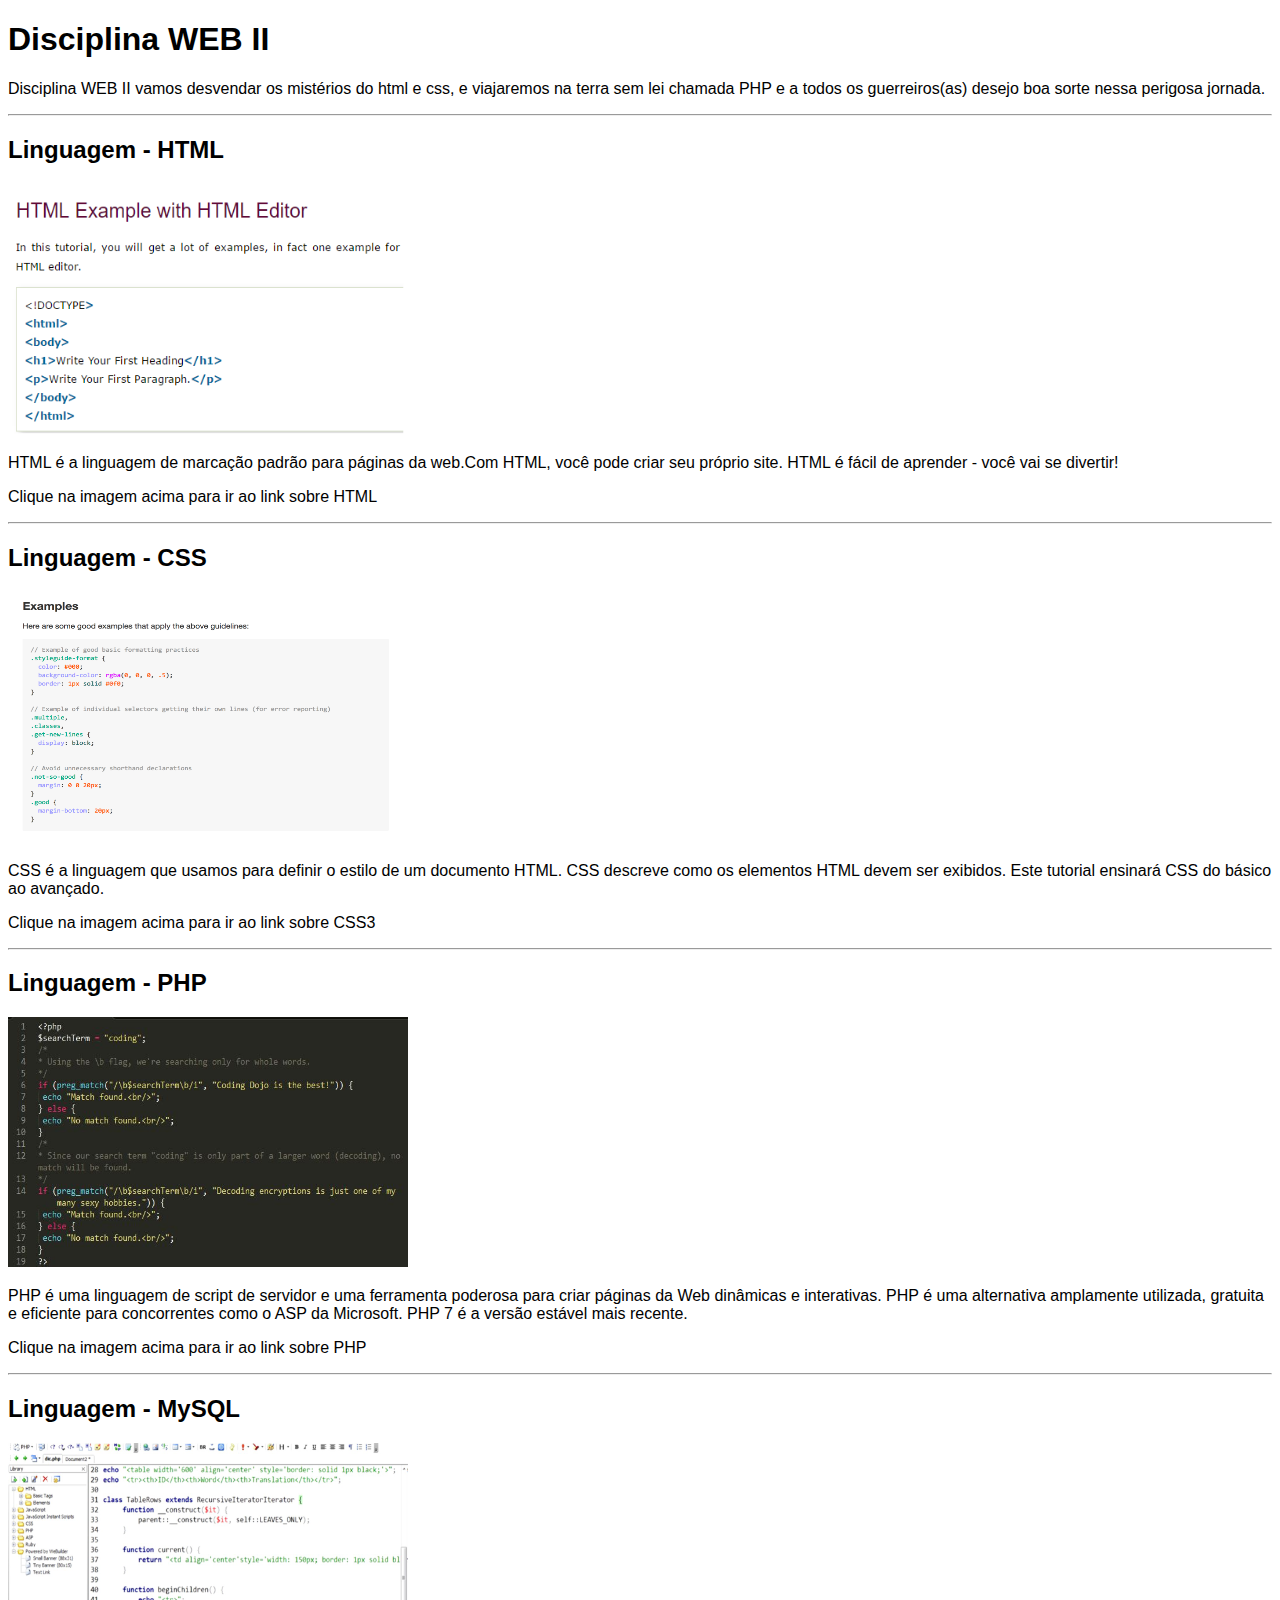
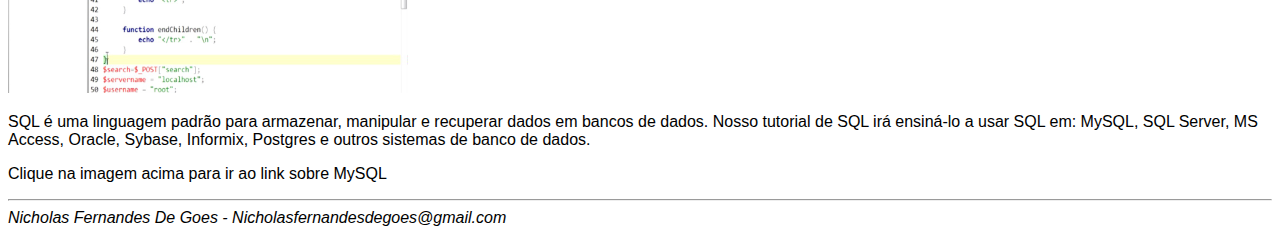
<file: atividade-aula2/index.html>
<!DOCTYPE html>

<html lang="pt-br">

    <head> 
        <!--cabeça do Site-->
        <link rel="stylesheet" href="css/estilo.css">
        <meta charset="UTF-8">
        <meta name="viewport" content="width=device-width, initial-scale=1.0">
        <meta name="author" content="Nicholas Goes - Nicholasfernandesdegoes@gmail.com">
        <meta name="keywords" content="Disciplina WEB II, HTML5, CSS3, Aulas QI, MySQL, PHP ">
        <meta name="description" content="Atividade 02 Desvendando WEB II.">
        <!--Titulo-->
        <title>Atividade 02 Desvendando WEB II.</title>
    </head>

    <body>  <!--Corpo do site-->

        <!--Cabeçalho-->
        <header>
            <h1>Disciplina WEB II</h1>          
            <p>Disciplina WEB II vamos desvendar os mistérios do html e css, e viajaremos na terra sem lei chamada PHP e a todos os guerreiros(as) desejo boa sorte nessa perigosa jornada.</p>
            <hr>
        </header>

        <!--Principal-->
        <main>
            <h2>Linguagem - HTML</h2>
                <!--Link HTML-->
                <a href="https://www.w3schools.com/html/default.asp" target="_blank"><img class="html" src="img/html_image.png" alt="HTML Example"></a>   
                <p>HTML é a linguagem de marcação padrão para páginas da web.Com HTML, você pode criar seu próprio site. HTML é fácil de aprender - você vai se divertir!</p>        
                <p>Clique na imagem acima para ir ao link sobre HTML</p>
                <hr>

            <h2>Linguagem - CSS</h2>
                <!--Link CSS-->
                <a href="https://www.w3schools.com/css/default.asp" target="_blank"><img class="css" src="img/css_example.png" alt="CSS Example"></a>
                <p>CSS é a linguagem que usamos para definir o estilo de um documento HTML. CSS descreve como os elementos HTML devem ser exibidos. Este tutorial ensinará CSS do básico ao avançado.</p>
                <p>Clique na imagem acima para ir ao link sobre CSS3</p>
                <hr>

            <h2>Linguagem - PHP</h2>
                <!--Link PHP-->
                <a href="https://www.w3schools.com/php/default.asp" target="_blank"><img class="php" src="img/php_example.jpg" alt="PHP Example"></a>
                <p>PHP é uma linguagem de script de servidor e uma ferramenta poderosa para criar páginas da Web dinâmicas e interativas. PHP é uma alternativa amplamente utilizada, gratuita e eficiente para concorrentes como o ASP da Microsoft. PHP 7 é a versão estável mais recente.</p>
                <p>Clique na imagem acima para ir ao link sobre PHP</p>
                <hr>

            <h2>Linguagem - MySQL</h2>
                <!--Link MySQL-->
                <a href="https://www.w3schools.com/sql/default.asp" target="_blank"><img class="mysql" src="img/mysql_example.jpg" alt="MySQL Example"></a>
                <p>SQL é uma linguagem padrão para armazenar, manipular e recuperar dados em bancos de dados. Nosso tutorial de SQL irá ensiná-lo a usar SQL em: MySQL, SQL Server, MS Access, Oracle, Sybase, Informix, Postgres e outros sistemas de banco de dados.</p>
                <p>Clique na imagem acima para ir ao link sobre MySQL</p>
                <hr>

                <!--Saudades de fazer as pagina basiquinha :) -->
                <address>Nicholas Fernandes De Goes - Nicholasfernandesdegoes@gmail.com </address>
        </main>
    </body>
</html>
</file>
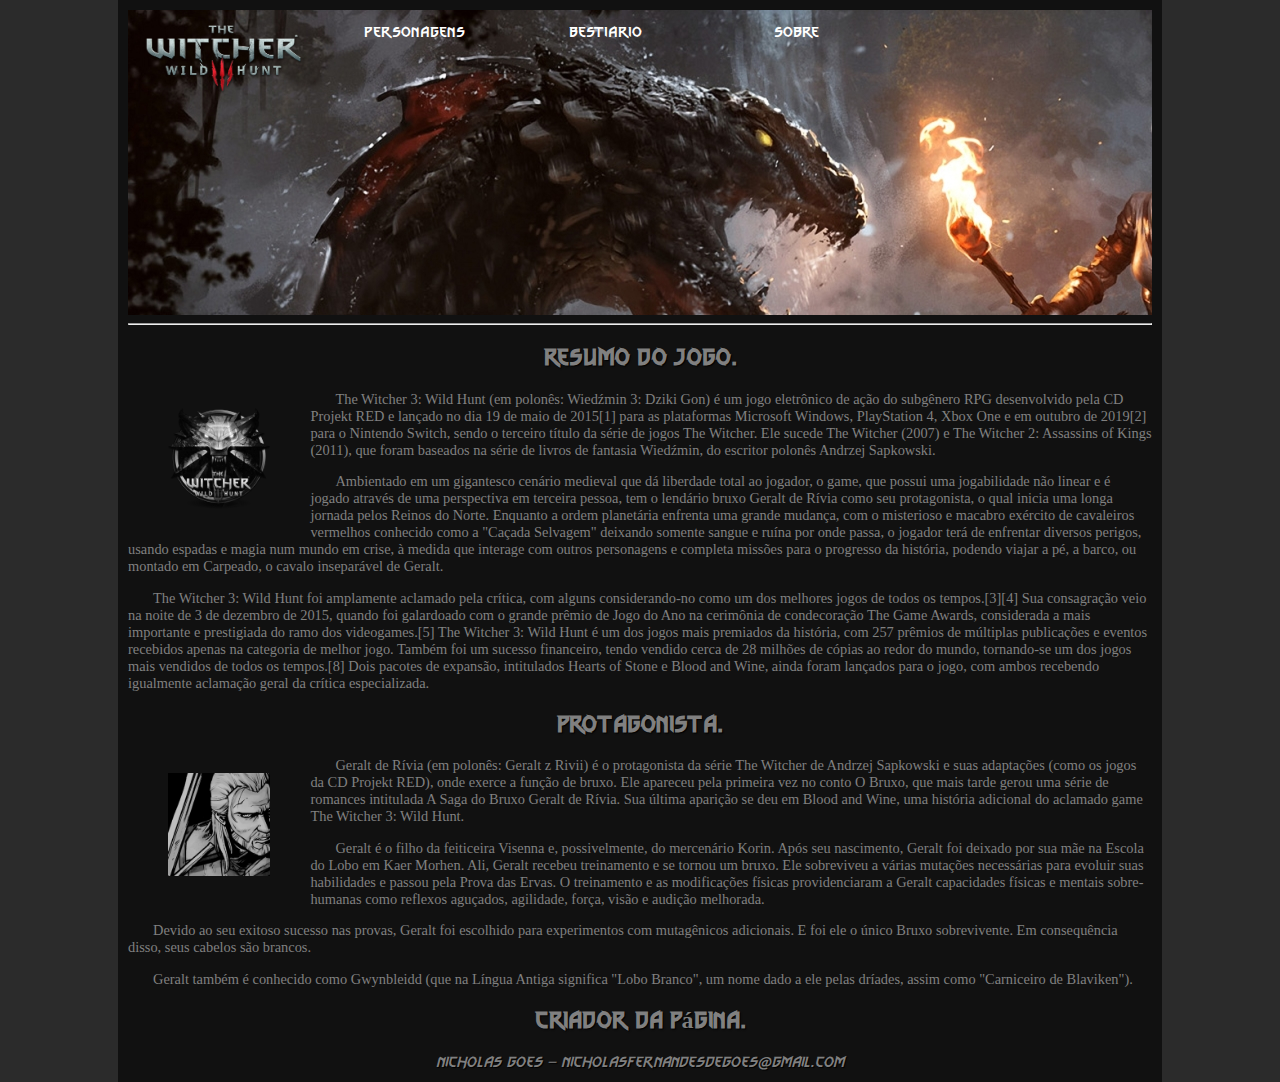
<file: atividade-aula3/index.html>
<!DOCTYPE html>
<html lang="pt-br">
<head>
    <meta charset="UTF-8">
    <meta name="description" content="Página para a atividade 2, sobre o jogo the Witcher 3: Wild Hunt.">
	<meta name="keywords" content="HTML, CSS, Estilization, Web">
	<meta name="author" content="Nicholas Goes::NicholasFernandesDeGoes@gmail.com">		
    <meta name="viewport" content="width=device-width, initial-scale=1.0">
    <link rel="stylesheet" href="css/estilo.css">
    <link rel="sortcut icon" href="img/icone-witcher.png" type="image/png">

    <title>The Witcher 3: Wild Hunt</title>
</head>
<body>
    <main>
        <header>
            <h1 id="principal"> Página do The Witcher 3</h1>
            <ul>
                <li><a href="index.html"><img class="logo" src="img/home-logo.png" alt="Logo do the witcher3"></a></li>
                <li><a href="https://witcher.fandom.com/wiki/Category:The_Witcher_3_characters" target="_blank">personagens</a></li>
                <li><a href="https://witcher.fandom.com/wiki/The_Witcher_3_bestiary" target="_blank">Bestiario</a></li>            
                <li><a href="https://witcher.fandom.com/wiki/The_Witcher_3:_Wild_Hunt" target="_blank">Sobre</a></li>
            </ul>
        </header>
        <hr>		
			<h2 class="subtitulo"> Resumo do jogo.</h2>
        <figure>
            <img src="img/icone-witcher.png" alt="Logo do the witcher 3.">
        </figure>
            <p>The Witcher 3: Wild Hunt (em polonês: Wiedźmin 3: Dziki Gon) é um jogo eletrônico de ação do subgênero RPG desenvolvido pela CD Projekt RED e lançado no dia 19 de maio de 2015[1] para as plataformas Microsoft Windows, PlayStation 4, Xbox One e em outubro de 2019[2] para o Nintendo Switch, sendo o terceiro título da série de jogos The Witcher. Ele sucede The Witcher (2007) e The Witcher 2: Assassins of Kings (2011), que foram baseados na série de livros de fantasia Wiedźmin, do escritor polonês Andrzej Sapkowski.</p>
            <p>Ambientado em um gigantesco cenário medieval que dá liberdade total ao jogador, o game, que possui uma jogabilidade não linear e é jogado através de uma perspectiva em terceira pessoa, tem o lendário bruxo Geralt de Rívia como seu protagonista, o qual inicia uma longa jornada pelos Reinos do Norte. Enquanto a ordem planetária enfrenta uma grande mudança, com o misterioso e macabro exército de cavaleiros vermelhos conhecido como a "Caçada Selvagem" deixando somente sangue e ruína por onde passa, o jogador terá de enfrentar diversos perigos, usando espadas e magia num mundo em crise, à medida que interage com outros personagens e completa missões para o progresso da história, podendo viajar a pé, a barco, ou montado em Carpeado, o cavalo inseparável de Geralt.</p> 
            <p>The Witcher 3: Wild Hunt foi amplamente aclamado pela crítica, com alguns considerando-no como um dos melhores jogos de todos os tempos.[3][4] Sua consagração veio na noite de 3 de dezembro de 2015, quando foi galardoado com o grande prêmio de Jogo do Ano na cerimônia de condecoração The Game Awards, considerada a mais importante e prestigiada do ramo dos videogames.[5] The Witcher 3: Wild Hunt é um dos jogos mais premiados da história, com 257 prêmios de múltiplas publicações e eventos recebidos apenas na categoria de melhor jogo. Também foi um sucesso financeiro, tendo vendido cerca de 28 milhões de cópias ao redor do mundo, tornando-se um dos jogos mais vendidos de todos os tempos.[8] Dois pacotes de expansão, intitulados Hearts of Stone e Blood and Wine, ainda foram lançados para o jogo, com ambos recebendo igualmente aclamação geral da crítica especializada.</p>  

            <h2 class="subtitulo"> protagonista.</h2>
        <figure>
            <img src="img/gerald-rivia.png" alt="Logo do the witcher 3.">
        </figure>
            <p>Geralt de Rívia (em polonês: Geralt z Rivii) é o protagonista da série The Witcher de Andrzej Sapkowski e suas adaptações (como os jogos da CD Projekt RED), onde exerce a função de bruxo. Ele apareceu pela primeira vez no conto O Bruxo, que mais tarde gerou uma série de romances intitulada A Saga do Bruxo Geralt de Rívia. Sua última aparição se deu em Blood and Wine, uma história adicional do aclamado game The Witcher 3: Wild Hunt.</p>
            <p>Geralt é o filho da feiticeira Visenna e, possivelmente, do mercenário Korin. Após seu nascimento, Geralt foi deixado por sua mãe na Escola do Lobo em Kaer Morhen. Ali, Geralt recebeu treinamento e se tornou um bruxo. Ele sobreviveu a várias mutações necessárias para evoluir suas habilidades e passou pela Prova das Ervas. O treinamento e as modificações físicas providenciaram a Geralt capacidades físicas e mentais sobre-humanas como reflexos aguçados, agilidade, força, visão e audição melhorada.</p>
            <p>Devido ao seu exitoso sucesso nas provas, Geralt foi escolhido para experimentos com mutagênicos adicionais. E foi ele o único Bruxo sobrevivente. Em consequência disso, seus cabelos são brancos.</p>
            <p>Geralt também é conhecido como Gwynbleidd (que na Língua Antiga significa "Lobo Branco", um nome dado a ele pelas dríades, assim como "Carniceiro de Blaviken").</p>
            
            <h2 class="subtitulo"> Criador da página.</h2>  
            <address>Nicholas Goes - NicholasFernandesDeGoes@gmail.com</address>
        
        
    </main>
    
</body>
</html>
</file>
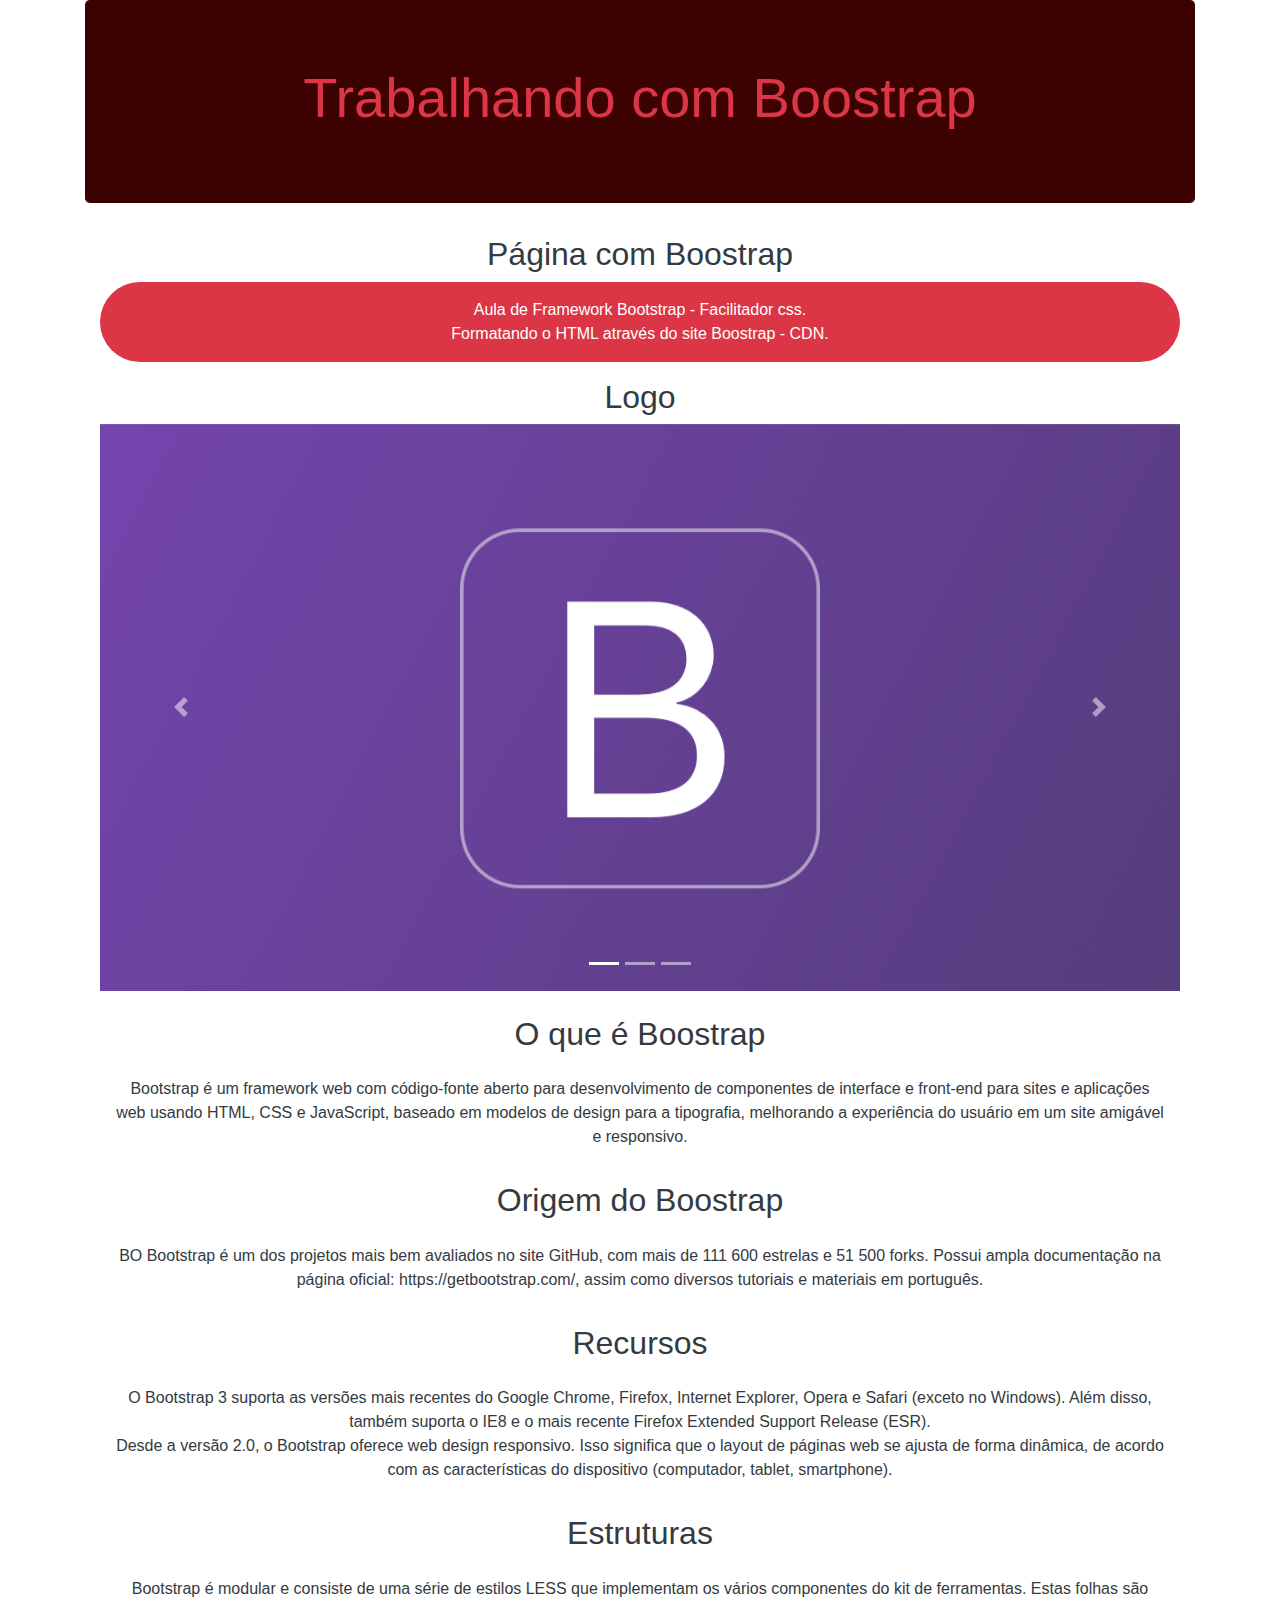
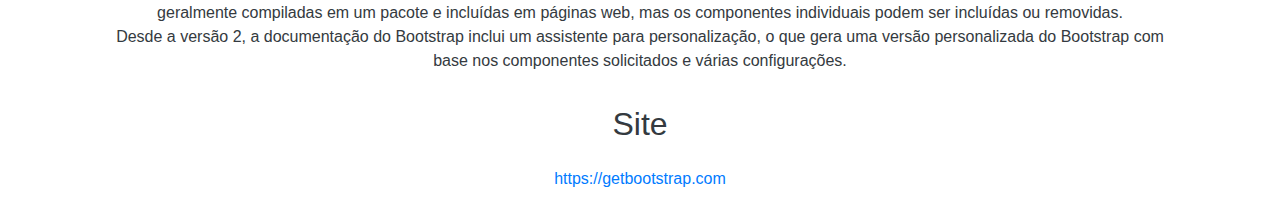
<file: atividade-bootstrap/index.html>
<!DOCTYPE html>
<html lang="en" dir="ltr">
  <head>
    <meta charset="utf-8">
    <title>Framework Bootstrap - facilitando a estilização CSS</title>
    <link rel="shortcut icon" href="img/boostrap-logo.png">
    <meta name="description" content="Página exercitar o uso do framework Bootstrap - framework FrontEnd">
    <meta name="keywords" content="Framework, Bootstrap, CSS, HTML, PHP">
    <meta name="author" content="Nicholas Goes">
    <meta name="viewport" content="width=device-width, initial-scale=1, shrink-to-fit=no">
    <link rel="stylesheet" href="https://stackpath.bootstrapcdn.com/bootstrap/4.3.1/css/bootstrap.min.css" integrity="sha384-ggOyR0iXCbMQv3Xipma34MD+dH/1fQ784/j6cY/iJTQUOhcWr7x9JvoRxT2MZw1T" crossorigin="anonymous">
    <link rel="stylesheet" href="css/estilo.css" type="text/css">
    
    </head>
  <body>
    <main class="container">
      <header class="jumbotron">
        <h1 class="display-4 text-danger text-center rounded-pill">Trabalhando com Boostrap</h1>
      </header>

      <section class="container">
        <h2 class="text-dark text-center">Página com Boostrap</h2>
        <p class="bg-danger text-white text-center p-3 rounded-pill">
          Aula de Framework Bootstrap - Facilitador css. <br>
          Formatando o HTML através do site Boostrap - CDN.
        </p>
      </section>

      <!--Não funciona por causa do Jquery Bugado-->
      <section class="container">
        <h2 class="text-dark text-center">Logo</h2>
        <div id="Carousel" class="carousel slide" data-ride="carousel">
          <ol class="carousel-indicators">
            <li data-target="#carouselExampleIndicators" data-slide-to="0" class="active"></li>
            <li data-target="#carouselExampleIndicators" data-slide-to="1"></li>
            <li data-target="#carouselExampleIndicators" data-slide-to="2"></li>
          </ol>
          <div class="carousel-inner">
            <div class="carousel-item active" data-interval="10000">
                <img src="img/boostrap01.png" class="d-block w-100" alt="Boostrap 01">
            </div>
            <div class="carousel-item" data-interval="2000">
              <img src="img/boostrap02.png" class="d-block w-100" alt="Boostrap 02">
            </div>
            <div class="carousel-item" data-interval="2000"> 
              <img src="img/boostrap03.png" class="d-block w-100" alt="Boostrap 03">
            </div>
          </div>
          <a class="carousel-control-prev" href="#Carousel" role="button" data-slide="prev">
            <span class="carousel-control-prev-icon" aria-hidden="true"></span>
            <span class="sr-only">Previous</span>
          </a>
          <a class="carousel-control-next" href="#Carousel" role="button" data-slide="next">
            <span class="carousel-control-next-icon" aria-hidden="true"></span>
            <span class="sr-only">Next</span>
          </a>
        </div>
        <br>
      </section>

      <section class="container">
        <h2 class="text-dark text-center">O que é Boostrap</h2>
        <p class=" text-dark text-center p-3">
          Bootstrap é um framework web com código-fonte aberto para desenvolvimento de componentes de interface e front-end para sites e aplicações web usando HTML, CSS e JavaScript, baseado em modelos de design para a tipografia, melhorando a experiência do usuário em um site amigável e responsivo.
        </p>
      </section>

      <section class="container">
        <h2 class="text-dark text-center">Origem do Boostrap</h2>
        <p class=" text-dark text-center p-3">
          BO Bootstrap é um dos projetos mais bem avaliados no site GitHub, com mais de 111 600 estrelas e 51 500 forks. Possui ampla documentação na página oficial: https://getbootstrap.com/, assim como diversos tutoriais e materiais em português.
        </p>
      </section>

      <section class="container">
        <h2 class="text-dark text-center">Recursos</h2>
        <p class=" text-dark text-center p-3">
          O Bootstrap 3 suporta as versões mais recentes do Google Chrome, Firefox, Internet Explorer, Opera e Safari (exceto no Windows). Além disso, também suporta o IE8 e o mais recente Firefox Extended Support Release (ESR).<br>
          Desde a versão 2.0, o Bootstrap oferece web design responsivo. Isso significa que o layout de páginas web se ajusta de forma dinâmica, de acordo com as características do dispositivo (computador, tablet, smartphone).
        </p>
      </section>

      <section class="container">
        <h2 class="text-dark text-center">Estruturas</h2>
        <p class=" text-dark text-center p-3">
          Bootstrap é modular e consiste de uma série de estilos LESS que implementam os vários componentes do kit de ferramentas. Estas folhas são geralmente compiladas em um pacote e incluídas em páginas web, mas os componentes individuais podem ser incluídas ou removidas.<br>
          Desde a versão 2, a documentação do Bootstrap inclui um assistente para personalização, o que gera uma versão personalizada do Bootstrap com base nos componentes solicitados e várias configurações.
        </p>
      </section>

      <section class="container">
        <h2 class="text-dark text-center">Site</h2>
        <p class=" text-dark text-center p-3"><a href="https://getbootstrap.com" target="_blank">https://getbootstrap.com</a></p>
      </section>
    </main>

    <script src="https://code.jquery.com/jquery-3.3.1.slim.min.js" integrity="sha384-q8i/X+965DzO0rT7abK41JStQIAqVgRVzpbzo5smXKp4YfRvH+8abtTE1Pi6jizo" crossorigin="anonymous"></script>
    <script src="https://cdnjs.cloudflare.com/ajax/libs/popper.js/1.14.7/umd/popper.min.js" integrity="sha384-UO2eT0CpHqdSJQ6hJty5KVphtPhzWj9WO1clHTMGa3JDZwrnQq4sF86dIHNDz0W1" crossorigin="anonymous"></script>
    <script src="https://stackpath.bootstrapcdn.com/bootstrap/4.3.1/js/bootstrap.min.js" integrity="sha384-JjSmVgyd0p3pXB1rRibZUAYoIIy6OrQ6VrjIEaFf/nJGzIxFDsf4x0xIM+B07jRM" crossorigin="anonymous"></script>
  </body>
</html>
</file>
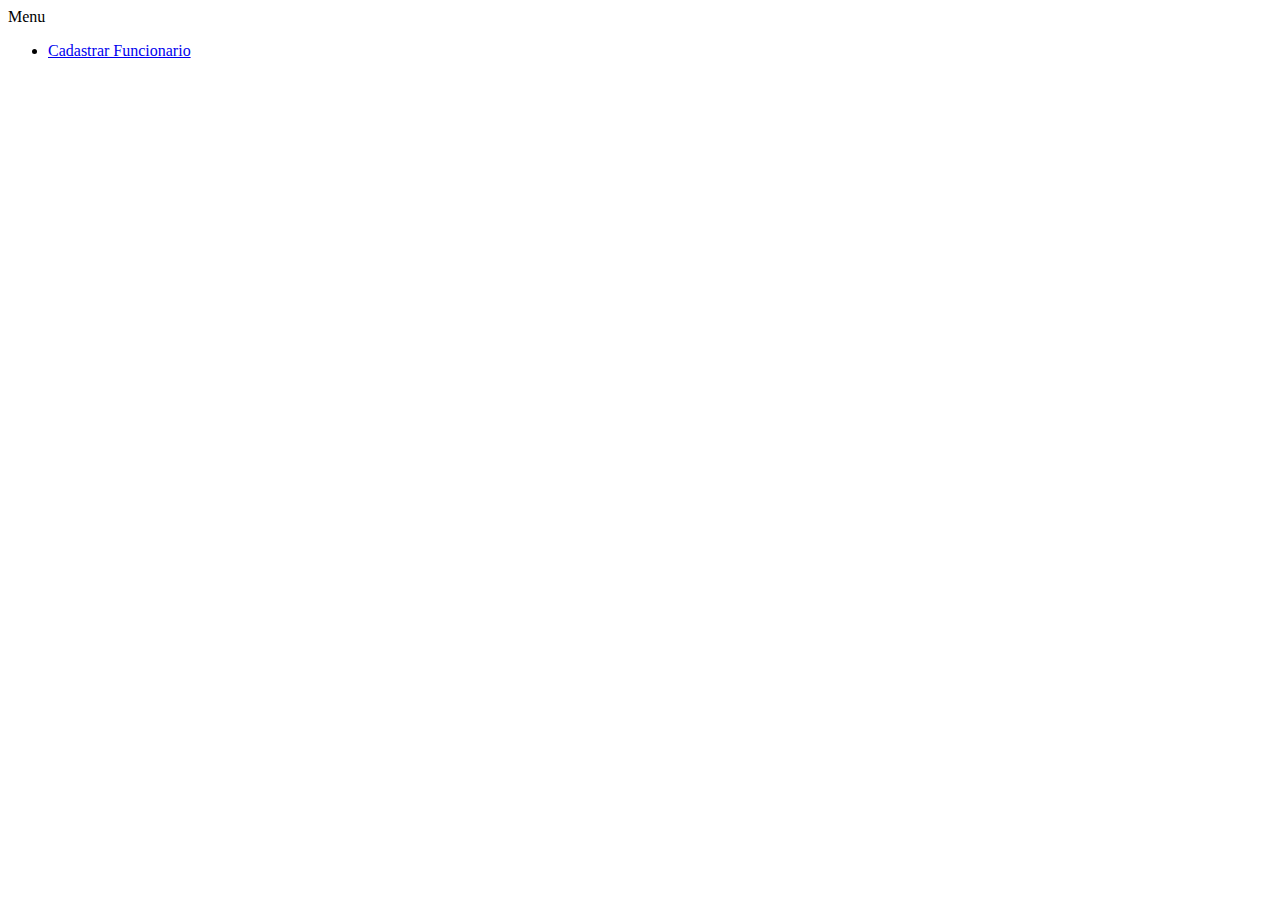
<file: Atividade-calculadora/index.html>
<!DOCTYPE html>
<html lang="pt-br">
<head>
    <meta charset="UTF-8">
    <meta name="author" content="Nicholas Goes">
	<meta name="description" content="Página OnePage - Cadastro de Cliente">
    <meta name="keyword" content="One Page, HTML, CSS, Link, âncora, scrool">
    <meta name="viewport" content="width=device-width, initial-scale=1.0">
    <link rel="stylesheet" href="https://cdn.jsdelivr.net/npm/bootstrap@4.5.3/dist/css/bootstrap.min.css" integrity="sha384-TX8t27EcRE3e/ihU7zmQxVncDAy5uIKz4rEkgIXeMed4M0jlfIDPvg6uqKI2xXr2" crossorigin="anonymous">
    <title>Menu Calculadora</title>
</head>
<body>
    <header>
        Menu
    </header>
<main>
    <nav>
        <ul><li><a href="view/calculadora.php">Cadastrar Funcionario</a></li></ul>
    </nav>
</main>
    
</body>
</html>
</file>
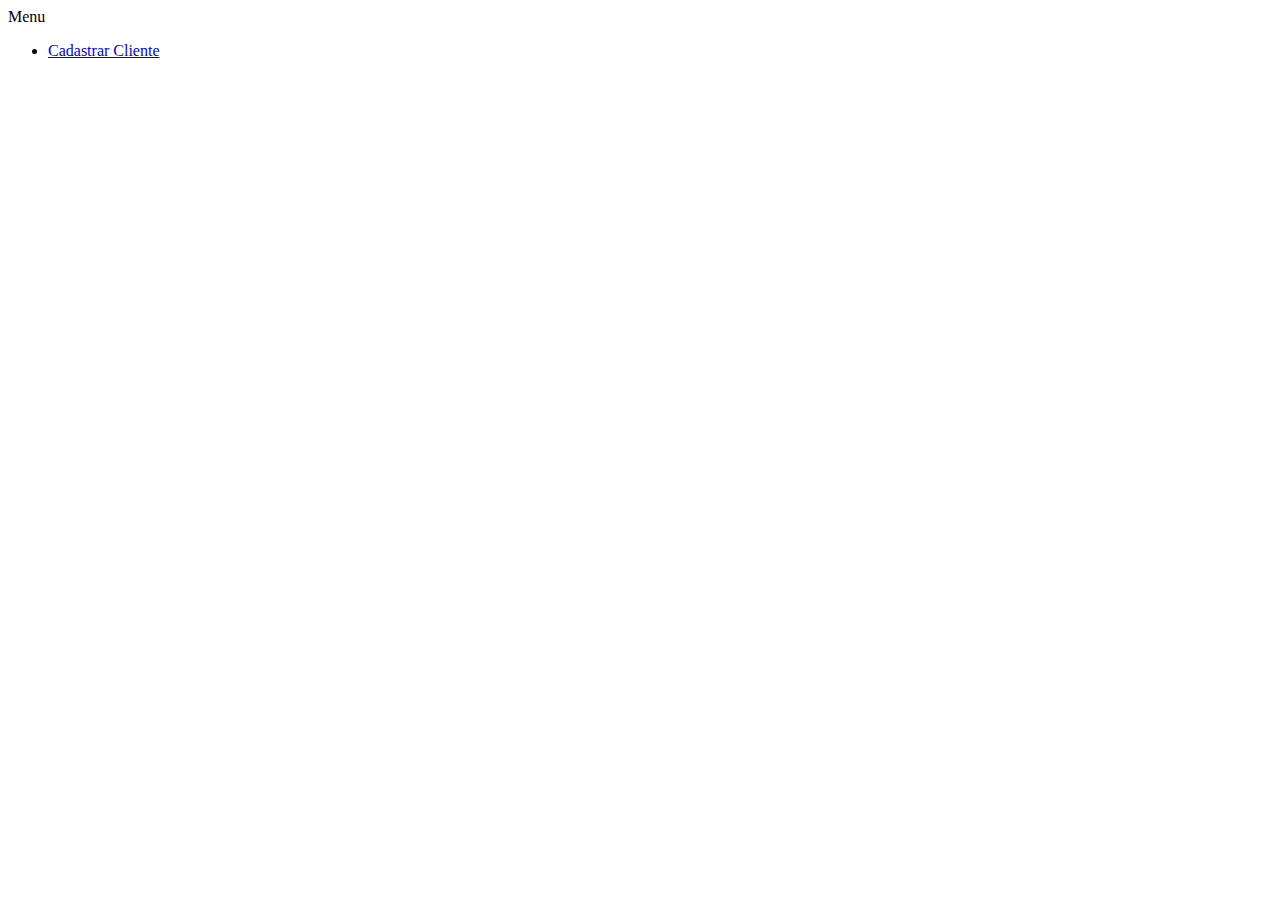
<file: atividade-cliente/index.html>
<!DOCTYPE html>
<html lang="pt-br">
<head>
    <meta charset="UTF-8">
    <meta name="author" content="Nicholas Goes">
	<meta name="description" content="Página OnePage - Cadastro de Cliente">
    <meta name="keyword" content="One Page, HTML, CSS, Link, âncora, scrool">
    <meta name="viewport" content="width=device-width, initial-scale=1.0">
    <link rel="stylesheet" href="https://cdn.jsdelivr.net/npm/bootstrap@4.5.3/dist/css/bootstrap.min.css" integrity="sha384-TX8t27EcRE3e/ihU7zmQxVncDAy5uIKz4rEkgIXeMed4M0jlfIDPvg6uqKI2xXr2" crossorigin="anonymous">
    <title>Menu pro Cliente</title>
</head>
<body>
    <header>
        Menu
    </header>
<main>
    <nav>
        <ul><li><a href="#">Cadastrar Cliente</a></li></ul>
    </nav>
</main>
    
</body>
</html>
</file>
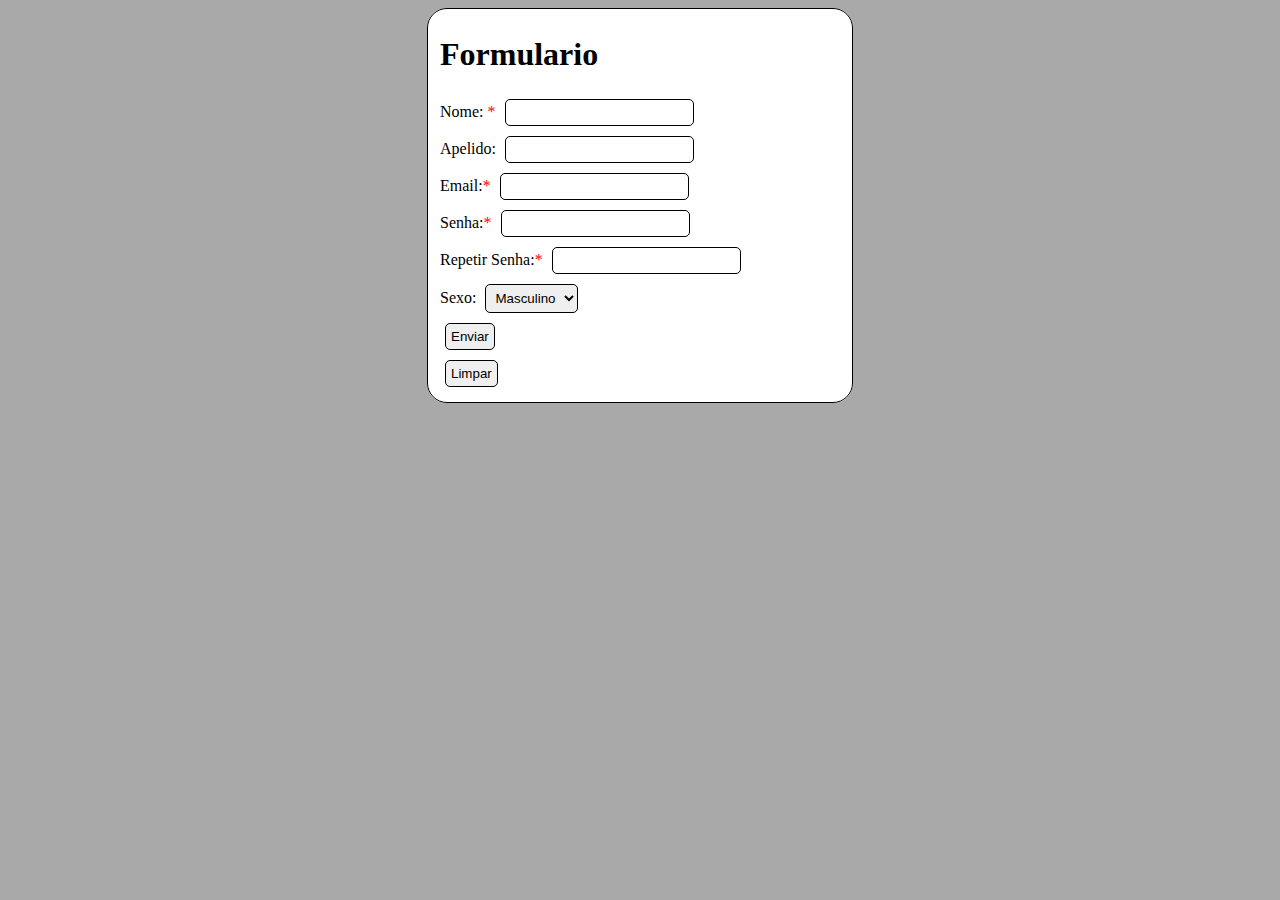
<file: atividade-formulario/Index.html>
<!DOCTYPE html>
<html lang="pt-br">
<head>
    <meta charset="UTF-8">
    <meta name="author" content="Nicholas Goes - NicholasFernandesDeGoes@gmail.com">
	<meta name="description" content="Formulario - Atividade">
	<meta name="keywords" content="Formulario, nome, idade, horas">
    <meta name="viewport" content="width=device-width, initial-scale=1.0">
    <link rel="stylesheet" href="css/estilo.css">
    <title>Formulario</title>
</head>
<body>
    <fieldset>
    
        <form action="Processamento-de-dados" method="post">
            <h1>Formulario</h1>
            <div>
                <label for="nome">Nome: <span class="vermelho">*</span></label>
                <input type="text" name="nome" />
            </div>
            <div>
                <label for="cpf">Apelido:</label>
                <input type="number" max="none" name="cpf" />
            </div>
            <div>
                <label for="Email">Email:<span class="vermelho">*</span></label>
                <input type="email" name="Email" />
            </div>
            <div>
                <label for="Senha">Senha:<span class="vermelho">*</span></label>
                <input type="password" name="password" />
            </div>
            <div>
                <label for="Repetir Senha">Repetir Senha:<span class="vermelho">*</span></label>
                <input type="password" name="password" />
            </div>
            <div>
                <label for="Sexo">Sexo:</label>
                <select name="Sexo">
                    <option value="Masculino" selected>Masculino</option> 
                    <option value="Feminino">Feminino</option>
                    <option value="Outros">Outros</option>
                </select>
            </div>
            <div>
                <input type="button" value="Enviar">
            </div>
            <div>
                <input type="button" value="Limpar">
            </div>
        

        </form>
    </fieldset>
    
</body>
</html>
</file>
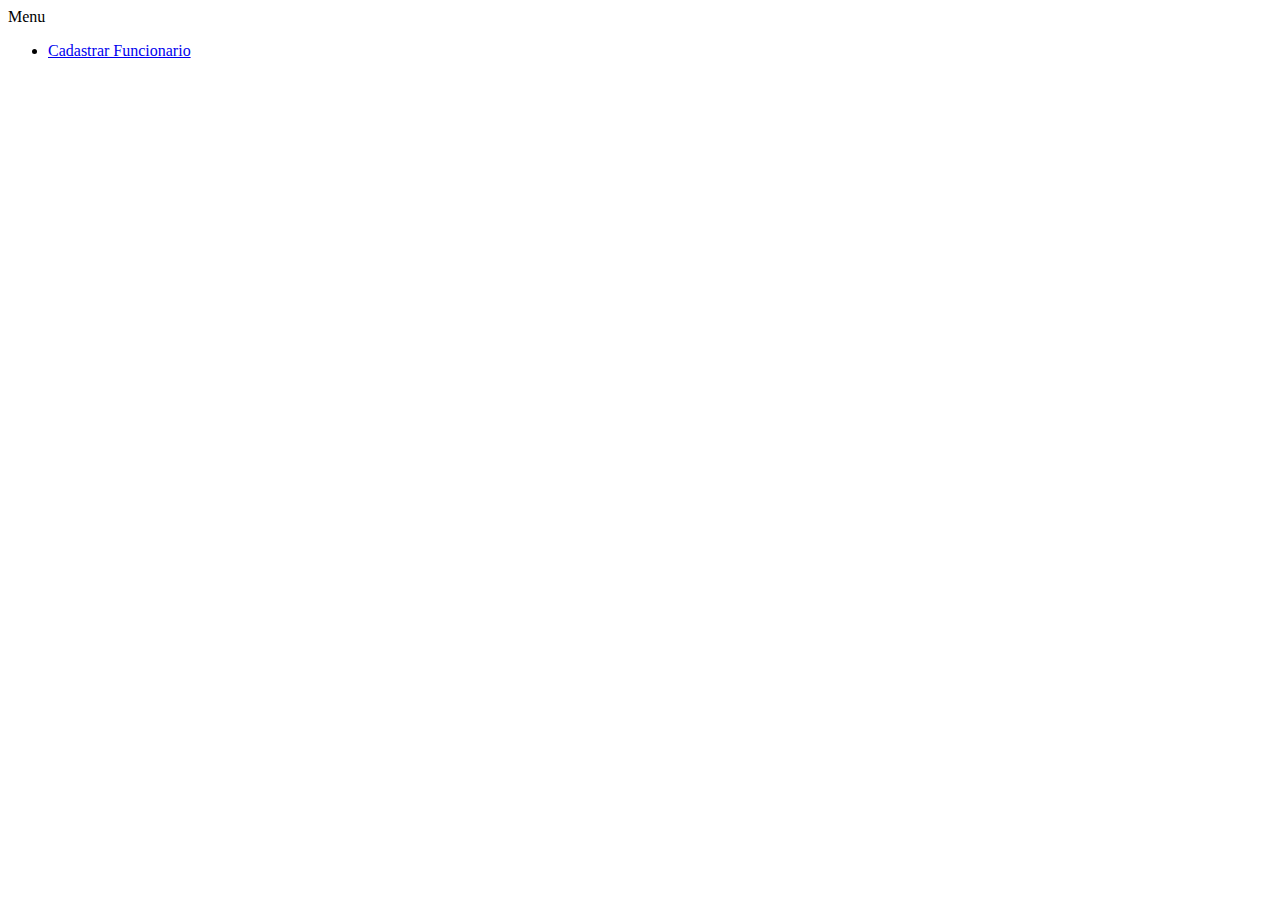
<file: atividade-funcionario/index.html>
<!DOCTYPE html>
<html lang="pt-br">
<head>
    <meta charset="UTF-8">
    <meta name="author" content="Nicholas Goes">
	<meta name="description" content="Página OnePage - Cadastro de Cliente">
    <meta name="keyword" content="One Page, HTML, CSS, Link, âncora, scrool">
    <meta name="viewport" content="width=device-width, initial-scale=1.0">
    <link rel="stylesheet" href="https://cdn.jsdelivr.net/npm/bootstrap@4.5.3/dist/css/bootstrap.min.css" integrity="sha384-TX8t27EcRE3e/ihU7zmQxVncDAy5uIKz4rEkgIXeMed4M0jlfIDPvg6uqKI2xXr2" crossorigin="anonymous">
    <title>Menu pro Cliente</title>
</head>
<body>
    <header>
        Menu
    </header>
<main>
    <nav>
        <ul><li><a href="view/cadastrafuncionario.php">Cadastrar Funcionario</a></li></ul>
    </nav>
</main>
    
</body>
</html>
</file>
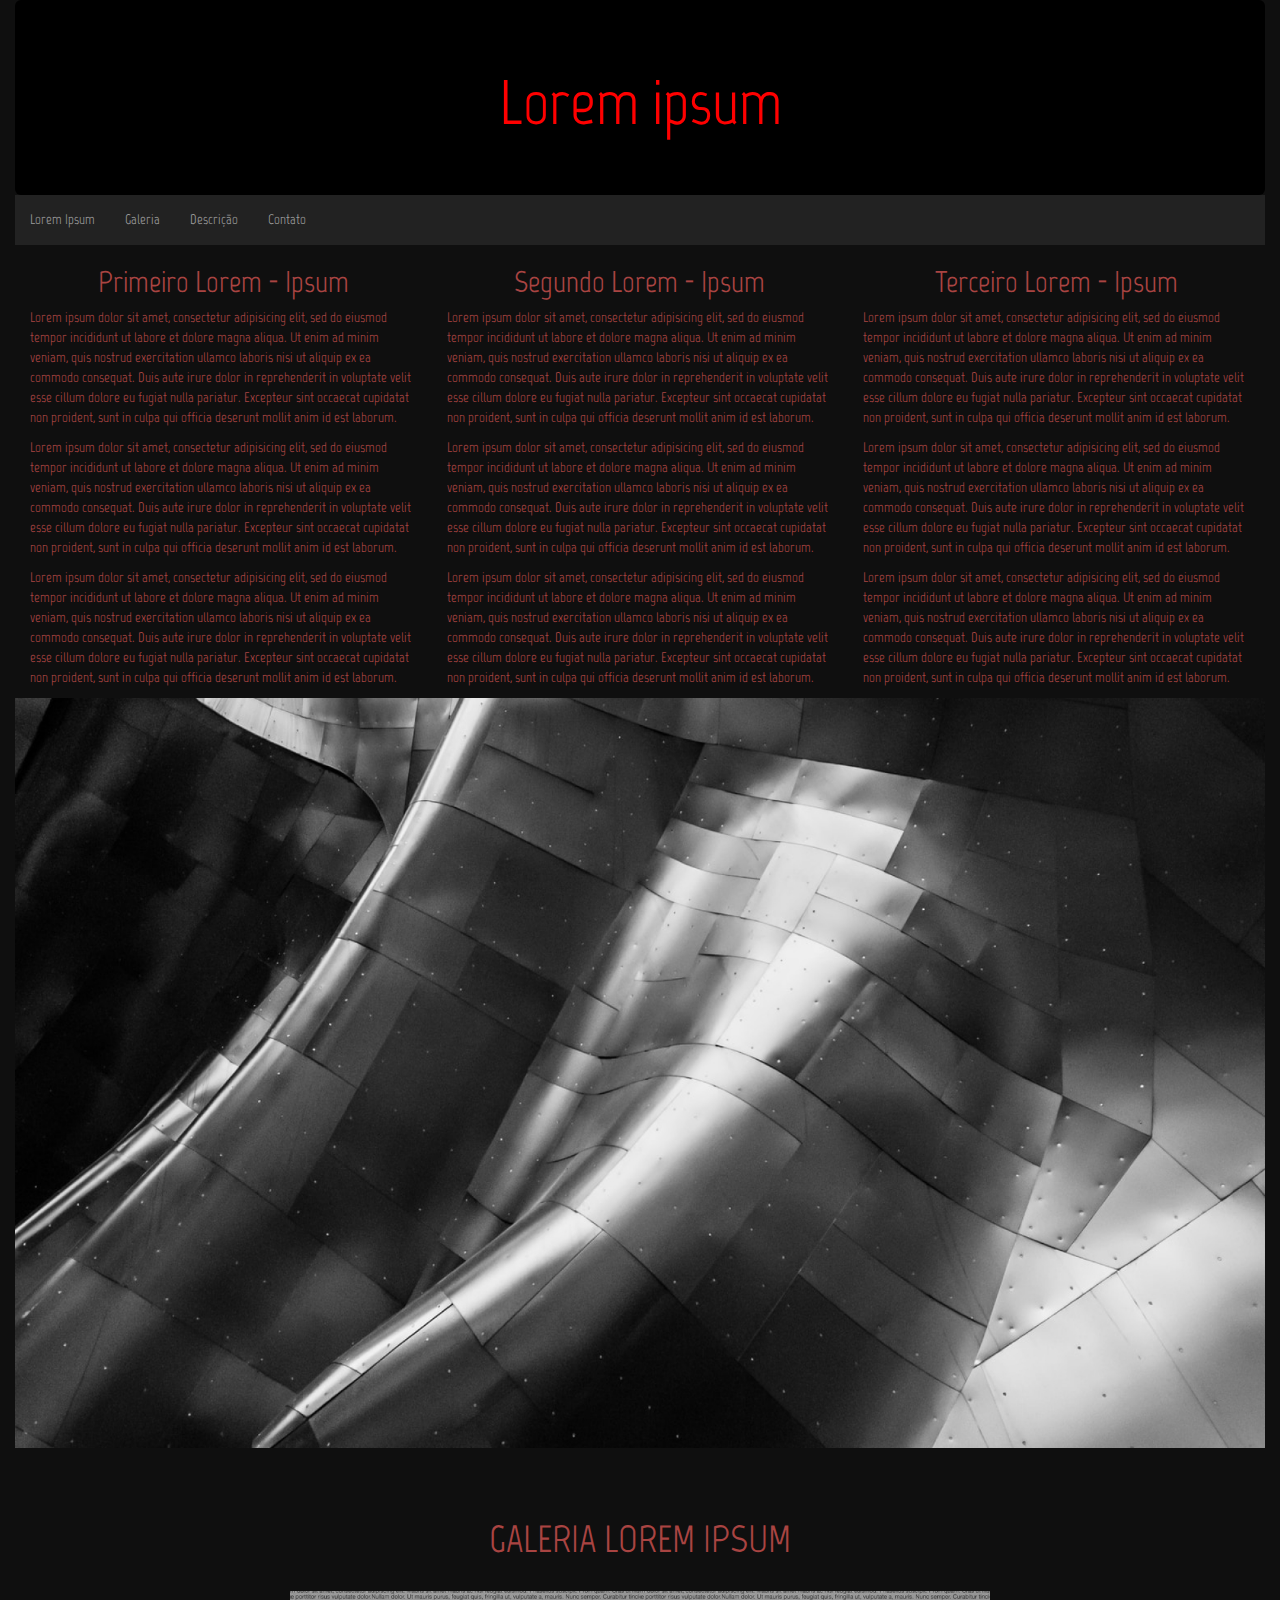
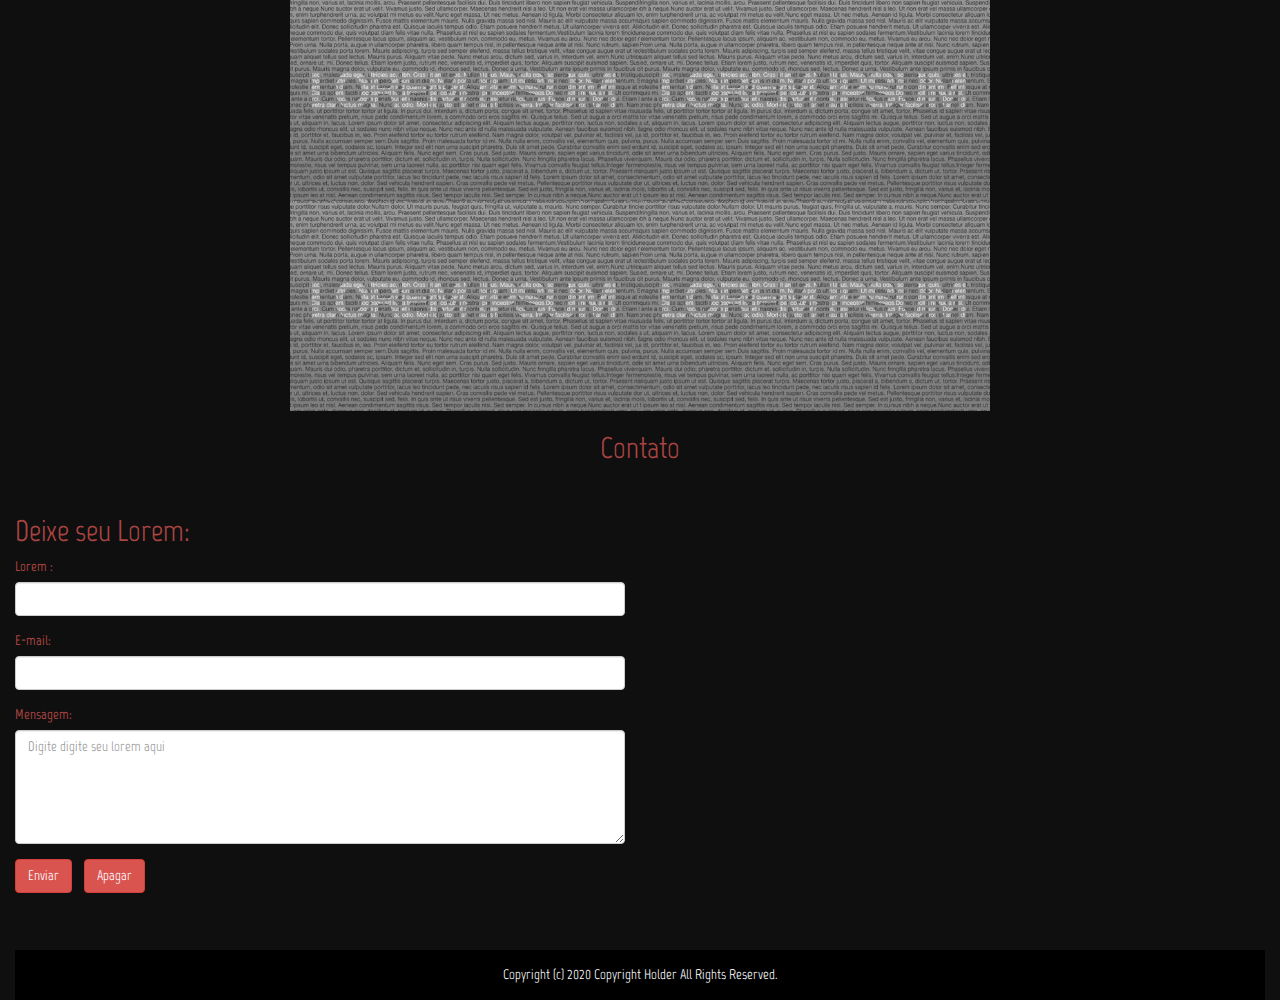
<file: trabalho-bootstrap/index.html>
<!DOCTYPE html>
<html lang="pt-br" dir="ltr">
  <head>
    <meta charset="utf-8">
    <title>Lorem ipsum</title>
    <meta name="description" content="Trabalho Lorem Ipsum">
    <meta name="keywords" content="Bootstrap, Frameworks, CSS, HTML, PHP">
    <meta name="author" content="NicholasGoes::NicholasFernandesDeGoes@gmail.com">
    <meta name="viewport" content="width=device-width, initial-scale=1">
    <link rel="stylesheet" type="text/css" href="css/bootstrap.min.css">
    <link rel="stylesheet" type="text/css" href="css/estilo.css">
    <link rel="shortcut icon" href="img/icon-Lorem.png">
    <link rel="preconnect" href="https://fonts.gstatic.com">
    <link href="https://fonts.googleapis.com/css2?family=Marvel&display=swap" rel="stylesheet">
  </head>
  <body>
    <main class="container-fluid font">
      <header class="jumbotron text-center">
        <h1>Lorem ipsum</h1>
      </header>

      <nav class="nav navbar-inverse font">
        <ul class="nav navbar-nav">
          <li> <a href="#LoremIpsum"> Lorem Ipsum </a> </li>
          <li> <a href="#Galeria"> Galeria </a> </li>
          <li> <a href="#Descricao"> Descrição </a> </li>
          <li> <a href="#contato"> Contato </a> </li>
        </ul>
      </nav>

      <section id="LoremIpsum" class="container-fluid font">
        <div class="row">
          <aside class="text-danger col-md-4  col-sm-6  col-xs-12">
            <h2 class="text-center">Primeiro Lorem - Ipsum</h2>
            <p>Lorem ipsum dolor sit amet, consectetur adipisicing elit, sed do eiusmod tempor incididunt ut labore et dolore magna aliqua. Ut enim ad minim veniam, quis nostrud exercitation ullamco laboris nisi ut aliquip ex ea commodo consequat. Duis aute irure dolor in reprehenderit in voluptate velit esse cillum dolore eu fugiat nulla pariatur. Excepteur sint occaecat cupidatat non proident, sunt in culpa qui officia deserunt mollit anim id est laborum.</p>
            <p>Lorem ipsum dolor sit amet, consectetur adipisicing elit, sed do eiusmod tempor incididunt ut labore et dolore magna aliqua. Ut enim ad minim veniam, quis nostrud exercitation ullamco laboris nisi ut aliquip ex ea commodo consequat. Duis aute irure dolor in reprehenderit in voluptate velit esse cillum dolore eu fugiat nulla pariatur. Excepteur sint occaecat cupidatat non proident, sunt in culpa qui officia deserunt mollit anim id est laborum.</p>
            <p>Lorem ipsum dolor sit amet, consectetur adipisicing elit, sed do eiusmod tempor incididunt ut labore et dolore magna aliqua. Ut enim ad minim veniam, quis nostrud exercitation ullamco laboris nisi ut aliquip ex ea commodo consequat. Duis aute irure dolor in reprehenderit in voluptate velit esse cillum dolore eu fugiat nulla pariatur. Excepteur sint occaecat cupidatat non proident, sunt in culpa qui officia deserunt mollit anim id est laborum.</p>
          </aside>

          <aside class="text-danger col-md-4 col-sm-6 col-xs-12">
            <h2 class="text-center">Segundo Lorem - Ipsum</h2>
            <p>
              Lorem ipsum dolor sit amet, consectetur adipisicing elit, sed do eiusmod tempor incididunt ut labore et dolore magna aliqua. Ut enim ad minim veniam, quis nostrud exercitation ullamco laboris nisi ut aliquip ex ea commodo consequat. Duis aute irure dolor in reprehenderit in voluptate velit esse cillum dolore eu fugiat nulla pariatur. Excepteur sint occaecat cupidatat non proident, sunt in culpa qui officia deserunt mollit anim id est laborum.
            </p>
            <p>
              Lorem ipsum dolor sit amet, consectetur adipisicing elit, sed do eiusmod tempor incididunt ut labore et dolore magna aliqua. Ut enim ad minim veniam, quis nostrud exercitation ullamco laboris nisi ut aliquip ex ea commodo consequat. Duis aute irure dolor in reprehenderit in voluptate velit esse cillum dolore eu fugiat nulla pariatur. Excepteur sint occaecat cupidatat non proident, sunt in culpa qui officia deserunt mollit anim id est laborum.
            </p>
            <p>
              Lorem ipsum dolor sit amet, consectetur adipisicing elit, sed do eiusmod tempor incididunt ut labore et dolore magna aliqua. Ut enim ad minim veniam, quis nostrud exercitation ullamco laboris nisi ut aliquip ex ea commodo consequat. Duis aute irure dolor in reprehenderit in voluptate velit esse cillum dolore eu fugiat nulla pariatur. Excepteur sint occaecat cupidatat non proident, sunt in culpa qui officia deserunt mollit anim id est laborum.
            </p>
          </aside>

          <aside class="text-danger col-md-4 col-sm-6 col-xs-12">
          <h2 class="text-center">Terceiro Lorem - Ipsum</h2>
          <p>
            Lorem ipsum dolor sit amet, consectetur adipisicing elit, sed do eiusmod tempor incididunt ut labore et dolore magna aliqua. Ut enim ad minim veniam, quis nostrud exercitation ullamco laboris nisi ut aliquip ex ea commodo consequat. Duis aute irure dolor in reprehenderit in voluptate velit esse cillum dolore eu fugiat nulla pariatur. Excepteur sint occaecat cupidatat non proident, sunt in culpa qui officia deserunt mollit anim id est laborum.
          </p>
          <p>
            Lorem ipsum dolor sit amet, consectetur adipisicing elit, sed do eiusmod tempor incididunt ut labore et dolore magna aliqua. Ut enim ad minim veniam, quis nostrud exercitation ullamco laboris nisi ut aliquip ex ea commodo consequat. Duis aute irure dolor in reprehenderit in voluptate velit esse cillum dolore eu fugiat nulla pariatur. Excepteur sint occaecat cupidatat non proident, sunt in culpa qui officia deserunt mollit anim id est laborum.
          </p>
          <p>
            Lorem ipsum dolor sit amet, consectetur adipisicing elit, sed do eiusmod tempor incididunt ut labore et dolore magna aliqua. Ut enim ad minim veniam, quis nostrud exercitation ullamco laboris nisi ut aliquip ex ea commodo consequat. Duis aute irure dolor in reprehenderit in voluptate velit esse cillum dolore eu fugiat nulla pariatur. Excepteur sint occaecat cupidatat non proident, sunt in culpa qui officia deserunt mollit anim id est laborum.
          </p>
        </aside>
        </div>
      </section>

      <section id="Descricao" class="container-fluid font Descricao">
        <h2 style="display: none;">Profile</h2>
      </section>

      <section id="Galeria">
        <h2 class="subtitles text-danger">  GALERIA LOREM IPSUM </h2>
        <table>
					<tbody><tr>
						<td>
							<img src="img/lorem-ipsum-01.jpg" alt="The Witcher 3:Wild Hunt Image-1">
						</td>
						<td>
							<img src="img/lorem-ipsum-01.jpg" alt="The Witcher 3:Wild Hunt Image-2">
						</td>
					</tr>
					<tr>
						<td>
							<img src="img/lorem-ipsum-01.jpg" alt="The Witcher 3:Wild Hunt Image-3">
						</td>
						<td>
							<img src="img/lorem-ipsum-01.jpg" alt="The Witcher 3:Wild Hunt Image-4">
						</td>
					</tr>
				</tbody></table>

      </section>

      <section id="contato">
        <h2 class="text-center text-danger">Contato</h2>
        <br>
        <div class="row">
          <aside class="text-danger col-md-6 col-sm-6 col-xs-12" id="formulario">
            <h2>Deixe seu Lorem: </h2>
            <form action="#" method="post">
              <div class="form-group">
                <label for="nome">Lorem : </label>
                <input type="text" name="txtnome" id="nome" class="form-control">
              </div>
              <div class="form-group">
                <label for="email">E-mail:</label>
                <input type="email" name="txtemail" id="email" class="form-control">
              </div>
              <div class="form-group">
                <label for="mensagem">Mensagem: </label>
                <textarea name="txtmensagem" rows="5" cols="30" id="mensagem" class="form-control" placeholder="Digite digite seu lorem aqui"></textarea>
              </div>
              <div class="form-group">
                <input type="submit" name="envia" value="Enviar" class="btn btn-danger">
                &nbsp;&nbsp;
                <input type="reset" name="apaga" value="Apagar" class="btn btn-danger">
              </div>
            </form>

          </aside>

          <article class="col-md-6 col-sm-6 col-xs-12" id="mapa">
            <iframe src="https://www.google.com/maps/embed?pb=!1m18!1m12!1m3!1d3960.0498331583085!2d100.4672956509198!3d7.003414794916149!2m3!1f0!2f0!3f0!3m2!1i1024!2i768!4f13.1!3m3!1m2!1s0x304d292fc7db035b%3A0x1d2e79a71674424!2sLorem%20Ipsum%20Space!5e0!3m2!1spt-BR!2sbr!4v1606245928420!5m2!1spt-BR!2sbr" frameborder="0" style="border:0;" height="450px" width="100%" aria-hidden="false" tabindex="0"></iframe>
          </article>

        </div>
      </section>

      <footer class="rodape">
        <p>
          Copyright (c) 2020 Copyright Holder All Rights Reserved.
        </p>
      </footer>
    </main>
    <script type="text/javascript" src="js/bootstrap.min.js"></script>
    <script type="text/javascript" src="js/jquery-3.1.1.min.js"></script>
  </body>
</html>
</file>
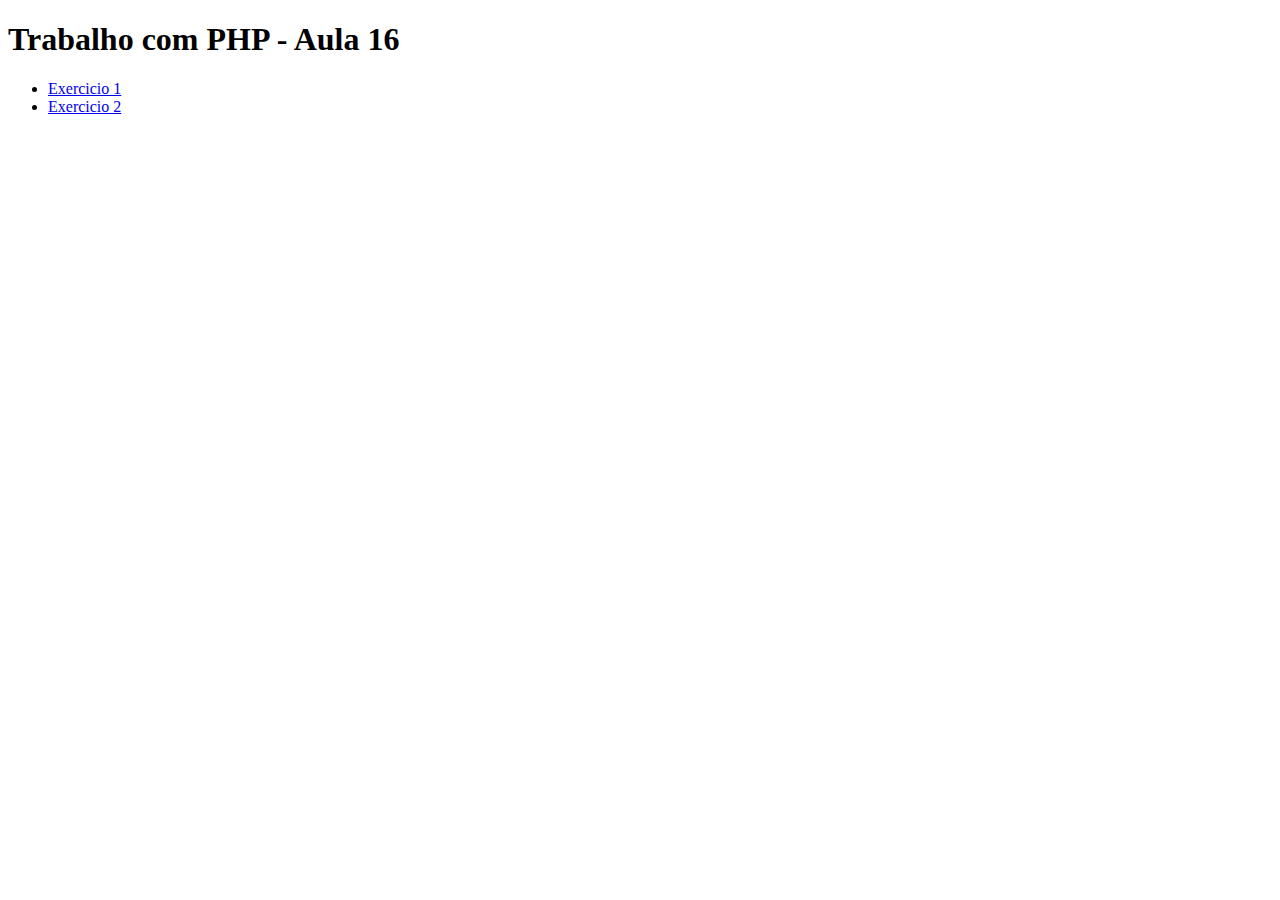
<file: trabalho-funcionario/index.html>
<!DOCTYPE html>
<html lang="pt-br">
<head>
    <meta charset="UTF-8">
    <meta name="author" content="Nicholas Goes">
	<meta name="description" content="Página OnePage - Com os Calculos de Salário">
    <meta name="keyword" content="One Page, HTML, CSS, Link, âncora, scrool">
    <meta name="viewport" content="width=device-width, initial-scale=1.0">
    <link rel="stylesheet" href="https://cdn.jsdelivr.net/npm/bootstrap@4.5.3/dist/css/bootstrap.min.css" integrity="sha384-TX8t27EcRE3e/ihU7zmQxVncDAy5uIKz4rEkgIXeMed4M0jlfIDPvg6uqKI2xXr2" crossorigin="anonymous">
    <title>Trabalho Aula 16</title>
</head>
<body>
    <header class="jumbotron">
        <h1 class="text-center">Trabalho com PHP - Aula 16</h1>
    </header>

    <nav>
        <ul>
            <li>
                <a href="view/cadastrafuncionario.php">Exercicio 1</a>
            </li>
            <li>
                <a href="view/cadastrapessoa.php">Exercicio 2</a>
            </li>
        </ul>
    </nav>
    
</body>
</html>
</file>
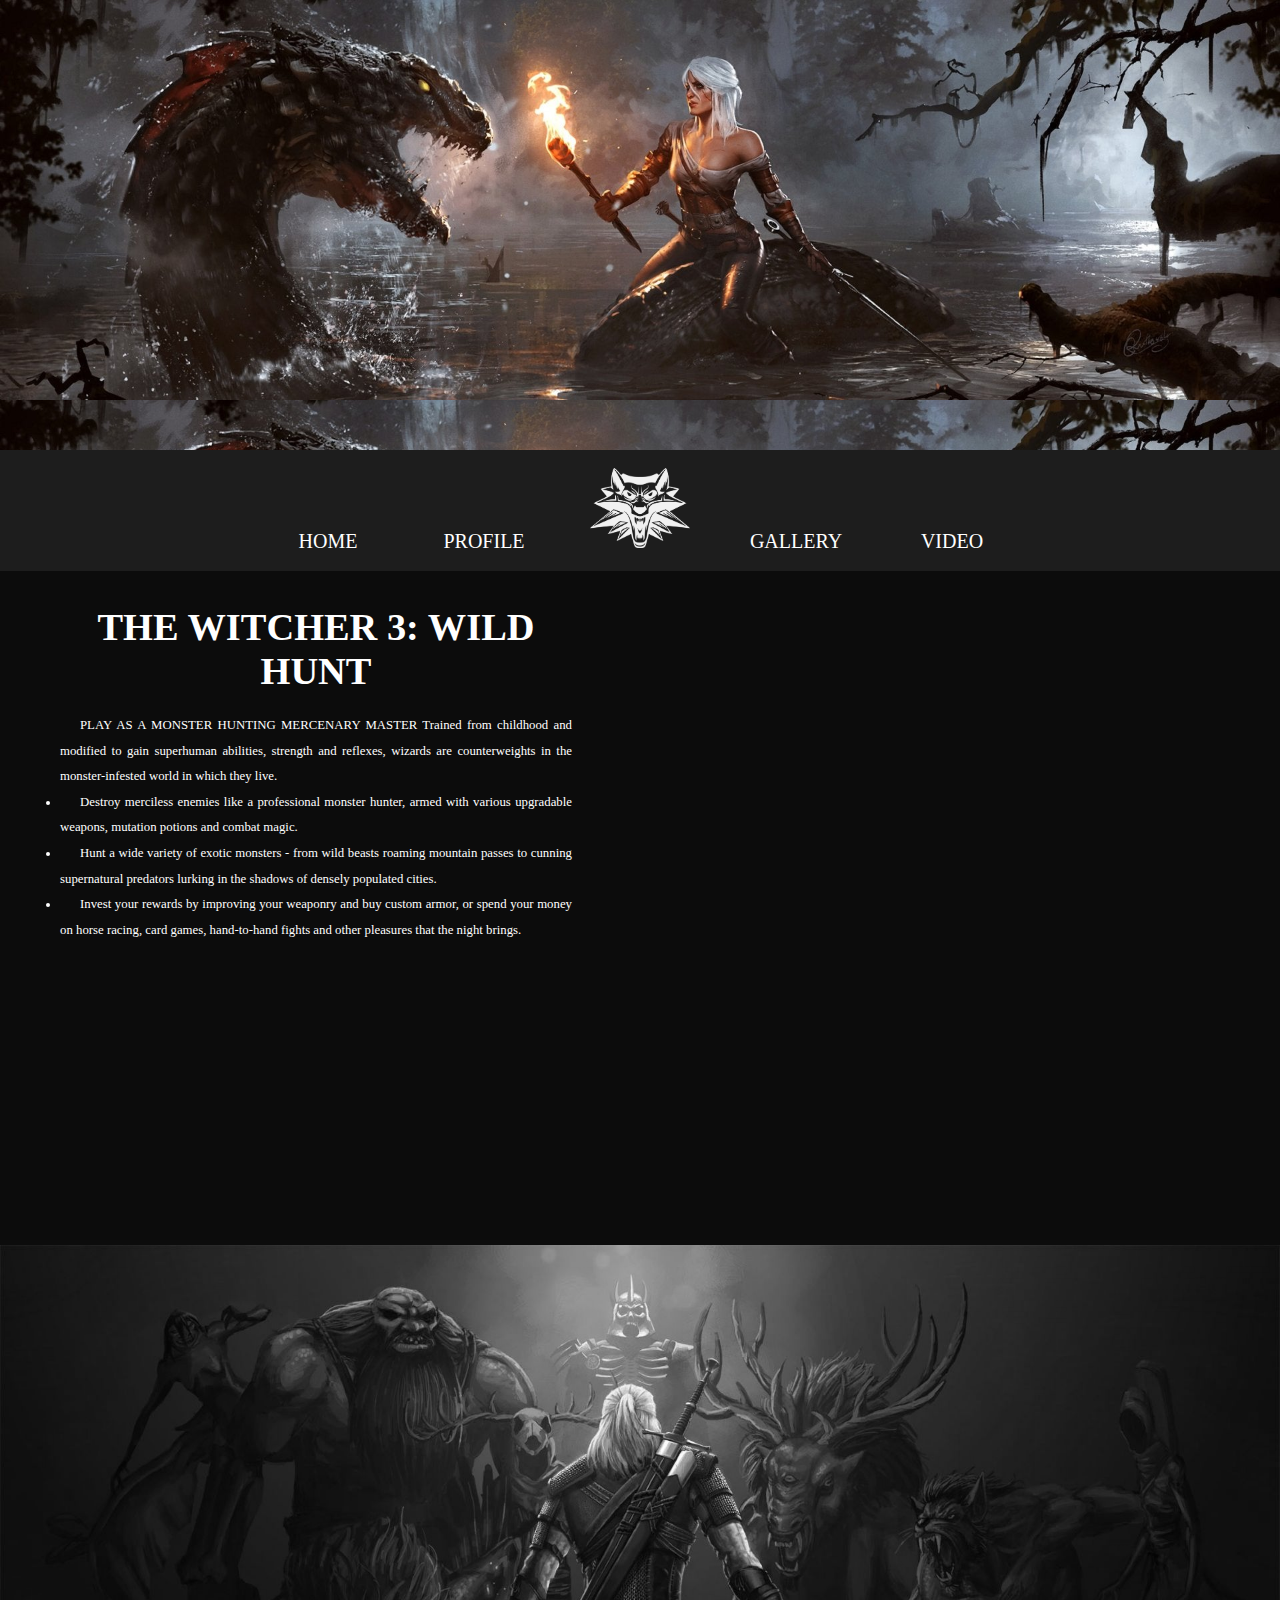
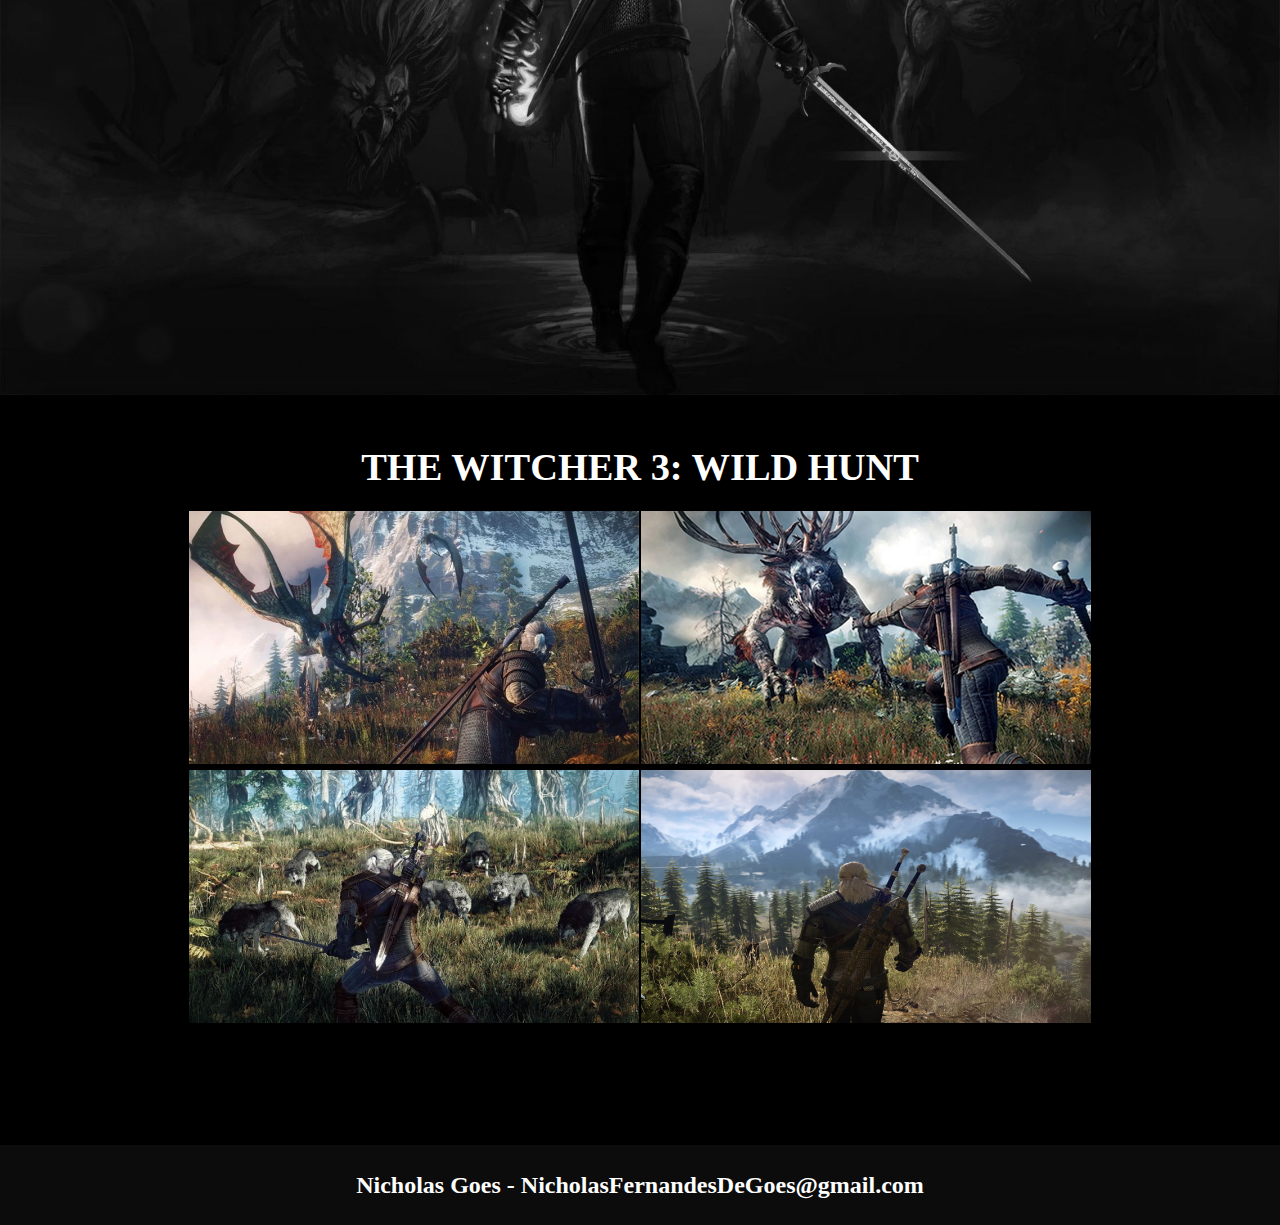
<file: trabalho-the-witcher/index.html>
<!DOCTYPE html>
<html lang="en">
	<head>
		<title> 
			THE WITCHER 3: FAN SITE
		</title>
		<meta charset="UTF-8">
		<meta name="author" content="Nicholas Goes - NicholasFernandesDeGoes@gmail.com">
		<meta name="description" content="GAME DESCRIPTION - THE WITCHER 3">
		<meta name="keywords" content="The Witcher, Wild Hunt, Gerald, Game">
		<link rel="shortcut icon" href="img/Witcher-Logo.png">
		<link rel="stylesheet" type="text/css" href="css/estilo3.css">
	</head>
	<body>
		<main class="main">
			<header class="top">
				
			</header>
			<nav class="menu">
				<ul>
				  <li><a href="#home">HOME</a></li>
				  <li><a href="#profile">PROFILE</a></li>
				  <li><a href="index.html"><img id="logo" src="img/Witcher-Logo.png" alt="Logotip"></a></li>
				  <li><a href="#gallery">GALLERY</a></li>
				  <li><a href="#presentation">VIDEO</a></li>
				  
				</ul>
			</nav>
			<section class="presentation" id="presentation">
				<h2 style="display: none;">Presentation</h2>

				<aside class="presentationbox">

					<h2 class="subtitles"> THE WITCHER 3: WILD HUNT</h2>
						<p>
							PLAY AS A MONSTER HUNTING MERCENARY MASTER Trained from childhood and modified to gain superhuman abilities, strength and reflexes, wizards are counterweights in the monster-infested world in which they live.
						</p>
					<ul>
						<li>Destroy merciless enemies like a professional monster hunter, armed with various upgradable weapons, mutation potions and combat magic.</li>
						<li>Hunt a wide variety of exotic monsters - from wild beasts roaming mountain passes to cunning supernatural predators lurking in the shadows of densely populated cities.</li>
						<li>Invest your rewards by improving your weaponry and buy custom armor, or spend your money on horse racing, card games, hand-to-hand fights and other pleasures that the night brings.</li>
					</ul>
				</aside>
				<iframe  width="560" height="315" src="https://www.youtube.com/embed/c0i88t0Kacs" allow="accelerometer; autoplay; clipboard-write; encrypted-media; gyroscope; picture-in-picture" allowfullscreen>
				</iframe>
								
			</section>
			
			<section class="profile" id="profile">
				<h2 style="display: none;">Profile</h2>
			</section>
			
			<section class="gallery" id="gallery">
				<h2 class="subtitles"> THE WITCHER 3: WILD HUNT </h2>
				<table>
					<tr>
						<td>
							<img src="img/witcher-1.jpg" alt="The Witcher 3:Wild Hunt Image-1">
						</td>
						<td>
							<img src="img/witcher-2.jpg" alt="The Witcher 3:Wild Hunt Image-2">
						</td>
					</tr>
					<tr>
						<td>
							<img src="img/witcher-3.jpg" alt="The Witcher 3:Wild Hunt Image-3">
						</td>
						<td>
							<img src="img/witcher-4.jpg" alt="The Witcher 3:Wild Hunt Image-4">
						</td>
					</tr>
				</table>
			</section>
			
		
			
			<footer class="footer">
							
				<h2> 
					Nicholas Goes - NicholasFernandesDeGoes@gmail.com
				</h2>
				
			</footer>
		</main>
	</body>
</html>
</file>
<file: atividade-aula2/css/estilo.css>
body{
    font-family: Arial, Helvetica, sans-serif;
}
h1{
    text-align: left;
}

h2{
    text-align: left;
}

p{
    text-align: left;
}

img.html{
    width: 400px;
    height: 250px;
}

img.css{
    width: 400px;
    height: 250px;
}

img.php{
    width: 400px;
    height: 250px;
}

img.mysql{
    width: 400px;
    height: 250px;
}

address{
    text-align: left;
}
</file>
<file: atividade-aula3/css/estilo.css>
@font-face {
	font-family: thewitcher;
	src: url(../font/Thewitcher-jnOj.ttf)
}

#principal{
	display:none; /*Oculta o elemento*/
}
header{
	width:100%;/*largura*/
	height:305px; /*altura - dica colocamo a altura de acordo com a imagem que ficará nele*/
  background-image:url(../img/topo-witcher.jpg); /*Uma imagem no fundo do header*/
  background-repeat: no-repeat;
}
body{
	margin:0; 
	padding:0; 
	background-color:#2b2b2b; 
	background-size:100%; 
	background-attachment:fixed;
}

main{
	background-color:rgba(0,0,0,0.6);
	width:80%;
	margin:auto;
	padding:10px;
}

ul {
    list-style-type: none;
    margin: 0;
    padding: 0;
    overflow: visible;
    background-color: rgba(51, 51, 51, 0.658);
  }
  
  li {
    float: left;
  }
  
  li a {
    width: 159px;
    height: 70px;
    margin: 0;
    font-family: thewitcher;
    display: inline-block;
    color: white;
    text-align: center;
    padding: 14px 16px;
    text-decoration: none;
  }
  
  li a:hover {
    background-color: rgba(17, 17, 17, 0.5);
  }
  .subtitulo{
    color:gray; /*alteramo a cor do texto */
    text-shadow: 0.06em 0.06em 0.05em #000; /*colocamos sombra no texto*/
    font-family: thewitcher;
    text-align: center;
  }

  img.logo{
    width: 159px;
    height: 70px;
  }
  p{
    color:gray; /*cor do texto*/
    font-family:verdana; /*tipografia - utilizando fonte do pc*/
    font-size: 0.9em; /*Tamanho da fonte*/
    text-indent: 25px;
  }
  figure{
    width:10%;/*largura*/
    float:left; /*alinhar a imagem*/
  }
  figure img{
    width:100%; /*largura da imagem*/
    filter:grayscale(1); /*Filtro de tons de cinza*/
  }

  img:hover{
    filter:grayscale(0);/*retirando o tom de cinza*/
  }

  address{
    color:gray; /*alteramo a cor do texto */
    text-shadow: 0.06em 0.06em 0.05em #000; /*colocamos sombra no texto*/
    font-family: thewitcher;
    text-align: center;
  }
</file>
<file: atividade-bootstrap/css/estilo.css>
@charset "UTF-8";

.jumbotron{
  background-color: rgb(60, 2, 2) !important;
}
</file>
<file: atividade-formulario/css/estilo.css>
input, select, textarea{
    border: 1px solid #000000;
    border-radius: 5px;
}

input:focus, select:focus, select:focus {
    background-color:#ccddff;
}
input, select, textarea{
    margin: 5px;
    padding: 5px;
}
fieldset{
    border: 1px solid #000000;
    border-radius: 20px;
    width: 400px;
    background-color: white;
    margin: 0 auto;
    

}
body{
    background-color: darkgrey;
}
.vermelho{
    color: red;

}
</file>
<file: trabalho-bootstrap/css/estilo.css>
@charset "UTF-8";

.jumbotron{
  margin-bottom: 0;
}

.rodape{
  height: 50px;
  background-color: #000;
  color: #fff;
  text-align: center;
  line-height: 50px;
}

.jumbotron {
  color: red;
  background-color: #000;
  background-size: cover;
}

body{
  background-color: rgb(15, 15, 15);
}

.font{
  font-family: 'Marvel', sans-serif;
}

#galeria{
	background-color:#000;
	color:#fff;
	text-align:center;
}
table{
	margin:auto;
}
td{
	width:350px;
}
td img{
	width:100%;
}

td img:hover{
  transform: scale(1.2);
}

#Descricao{
  width: 100%;
  height: 750px;
}

.Descricao {
  background-image: url(../img/atuacao-hero-1.jpg);
  background-size: 100% 100%;
}

.subtitles {
  text-align: center;
  font-family: 'Marvel';
  font-size: 3vw;
  padding-bottom: 20px;
  padding-top: 50px;
}
</file>
<file: trabalho-the-witcher/css/estilo3.css>
@charset "utf-8";

*{
	margin:0;
	padding:0;
}
html{
	scroll-behavior:smooth;
}
.main{
	width:100%;
	margin:0;
	padding:0;
}
.top{
	width:100%;
	height:450px;
	background-image: url(../img/TWBANNER.jpg);
	background-size:100%;

}
#logo{
    width: 100px;
    height: 80px;
}
.menu{
	width:100%;
	height:45px;
	background-color:#000;
	position:-webkit-sticky;
	position:sticky;
	top:0;
	text-align:center;
}
.menu ul {
  list-style-type: none;
  margin: 0;
  padding: 0;
  overflow: hidden;
  background-color: rgb(29, 29, 29);
  color:black;
}

.menu ul li {
  display:inline-block;
  text-align:center;
  
}

.menu ul li a {
  display: block;
  font-family:thewitcher;
  color:rgb(255, 255, 255);
  text-align: center;
  padding: 14px 16px;
  width:120px;
  font-size: 20px;
  text-decoration: none;
  text-align:center;
  border-top:4px solid rgb(29, 29, 29);
  border-bottom:4px solid rgb(29, 29, 29);
}

.menu ul li a:hover {
  border-bottom:4px solid #ffffff;
}
.presentation, .home, .profile, .gallery, .video, .special, .fanclub{
	width:100%;
	height:750px;
}
.presentation{
	background-color:#0c0c0c;
	color:#fff;
}
.presentationbox{
	width:40%;
	padding:60px;
	float:left;
}
.subtitles{
	text-align: center;
	font-family:thewitcher;
	font-size:3vw;
	padding-bottom:20px;
	padding-top:50px;
}
.presentationbox p{
	font-family:verdana;
	text-align:justify;
	text-indent:20px;
	font-size:1vw;
	line-height:2;
}

.presentationbox li{
	font-family:verdana;
	text-align:justify;
	text-indent:20px;
	font-size:1vw;
	line-height:2;
}

iframe{
	border: 0ch;
	width:50%;
	height: 525px;
	float:right;
	padding-top:140px;
	padding-right:60px;
}

.profile{
	-webkit-filter:grayscale(100%);
	background-image:url(../img/profile-banner.jfif);
	background-size:100% 100%;
}

.profile:hover{
	-webkit-filter:grayscale(0%);
    transition: 1s;
}
.gallery{
	background-color:#000;
	color:#fff;
	text-align:center;
}
table{
	margin:auto;
}
td{
	width:450px;
}
td img{
	width:100%;
}
td img:hover{
	transform: scale(1.2);
}
.footer{
	width:100%;
	height:80px;
	line-height:80px;
	text-align:center;
	color:#fff;
	font-family:Thewitcher;
	background-color:#0c0c0c;
}
</file>
